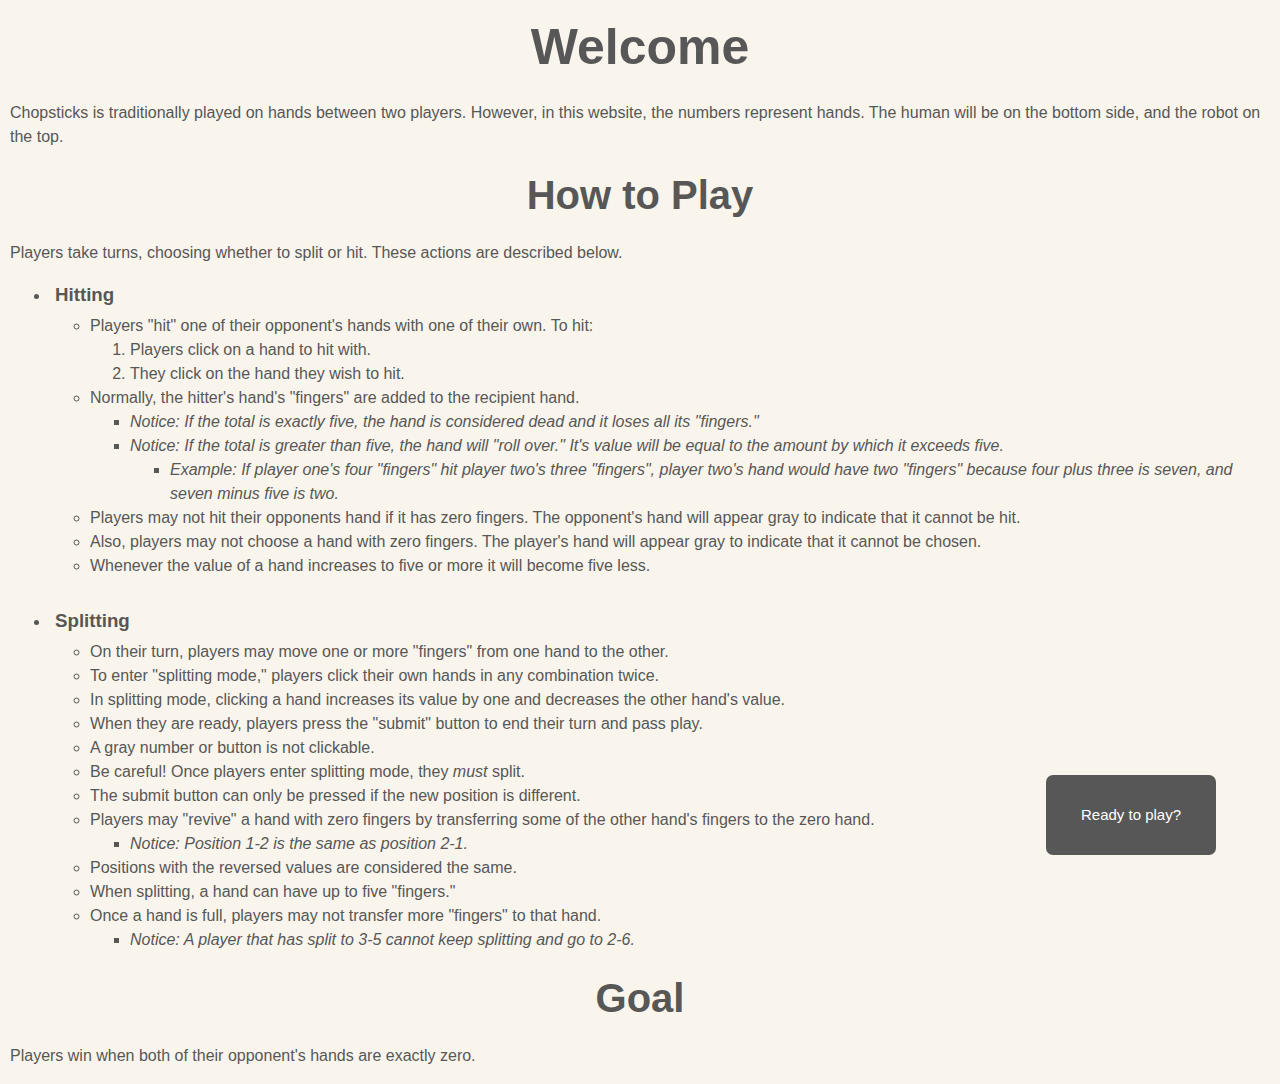
<file: playOnline/rules.html>
<!DOCTYPE html>
<html>
    <head> 
        <title>Rules | Chopsticks</title>
        <link rel="icon" type="image/x-icon" href="favicon.png">
        <link rel="stylesheet" href="./rules.css">
        <meta charset="UTF-8">
        <meta name="author" content="John Doe">
        <meta name="viewport" content="width=device-width, initial-scale=1.0">
    </head>
    <body>
        <h1>Welcome</h1>
            <p>Chopsticks is traditionally played on hands between two players. However, in this website, the numbers represent hands. The human will be on the bottom side, and the robot on the top. </p>
        <h2>How to Play</h2>
            <p>Players take turns, choosing whether to split or hit. These actions are described below.</p>
            <ul>
                <li><h3>Hitting</h3> 
                    <ul>
                        <li>Players "hit" one of their opponent's hands with one of their own. To hit:
                            <ol>
                                <li>Players click on a hand to hit with.</li>
                                <li>They click on the hand they wish to hit.</li>
                            </ol>
                        </li>
                        <li>Normally, the hitter's hand's "fingers" are added to the recipient hand.</li>
                        <ul>
                            <li><i>Notice: If the total is exactly five, the hand is considered dead and it loses all its "fingers."</i></li>
                            <li><i>Notice: If the total is greater than five, the hand will "roll over." It's value will be equal to the amount by which it exceeds five.</i></li>
                            <ul>
                                <li><i>Example: If player one's four "fingers" hit player two's three "fingers", player two's hand would have two "fingers" because four plus three is seven, and seven minus five is two.</i>
                            </ul>
                        </ul>
                        <li>Players may not hit their opponents hand if it has zero fingers. The opponent's hand will appear gray to indicate that it cannot be hit.</li>
                        <li>Also, players may not choose a hand with zero fingers. The player's hand will appear gray to indicate that it cannot be chosen.</li>
                        <li>Whenever the value of a hand increases to five or more it will become five less.</li>
                        
                        </ul>
                </li>
                <br/>
                <li><h3>Splitting</h3>
                    <ul>
                        <li>On their turn, players may move one or more "fingers" from one hand to the other.</li>
                        <li>To enter "splitting mode," players click their own hands in any combination twice.</li>
                        <li>In splitting mode, clicking a hand increases its value by one and decreases the other hand's value.</li>
                        <li>When they are ready, players press the "submit" button to end their turn and pass play.</li>
                        <li>A gray number or button is not clickable.</li>
                        <li>Be careful! Once players enter splitting mode, they <i>must</i> split.</li>
                        <li>The submit button can only be pressed if the new position is different.</li>
                        <li>Players may "revive" a hand with zero fingers by transferring some of the other hand's fingers to the zero hand.</li>
                        <ul>
                            <li><i>Notice: Position 1-2 is the same as position 2-1.</i></li>
                        </ul>
                        <li>Positions with the reversed values are considered the same.</li>
                        <li>When splitting, a hand can have up to five "fingers."</li>
                        <li>Once a hand is full, players may not transfer more "fingers" to that hand.</li>
                        <ul>
                            <li><i>Notice: A player that has split to 3-5 cannot keep splitting and go to 2-6.</i></li>
                        </ul>
                    </ul>
                </li>
            </ul>
            <h2>Goal</h2>
                <p>Players win when both of their opponent's hands are exactly zero.</p>
            <script>
                function redirect() {
                    window.location.href = "https://feedaflea.github.io/chopsticksMainWebsite/playOnline"
                }
            </script>
            <button id="playNowButton" onclick="redirect()">Ready to play?</button>
    </body>
</html>
</file>
<file: playOnline/rules.css>
body {
    margin: 10px;
    background-color: #F9F5EC;
}
* {
    font-family: Inter, sans-serif;
    color: rgb(87, 87, 87);
    tab-size: 8;
    line-height: 150%;
}

h1 {
    font-size: 50px;
    margin: 5px;
    text-align: center;
}

h2 {
    font-size: 40px;
    white-space: nowrap;
    margin: 5px;
    text-align: center;
}
@media (max-width: 600px) {
    h2 {
        font-size: 30px;
    }
}

h3 {
    margin: 5px;
}

.imp {
    color: red;
}

#playNowButton:hover {
    background-color: rgb(130, 130, 130);
}

#disclaimer {
    font-size: 10px;
}

#playNowButton {
    font-size: 15px;
    border-radius: 7px;
    position: fixed;
    bottom: 5%;
    right: 5%;
    color: white;
    background-color: rgb(87, 87, 87);
    border: none;
    height: 80px;
    width : 170px;
    transition: all 1s;
}
</file>
